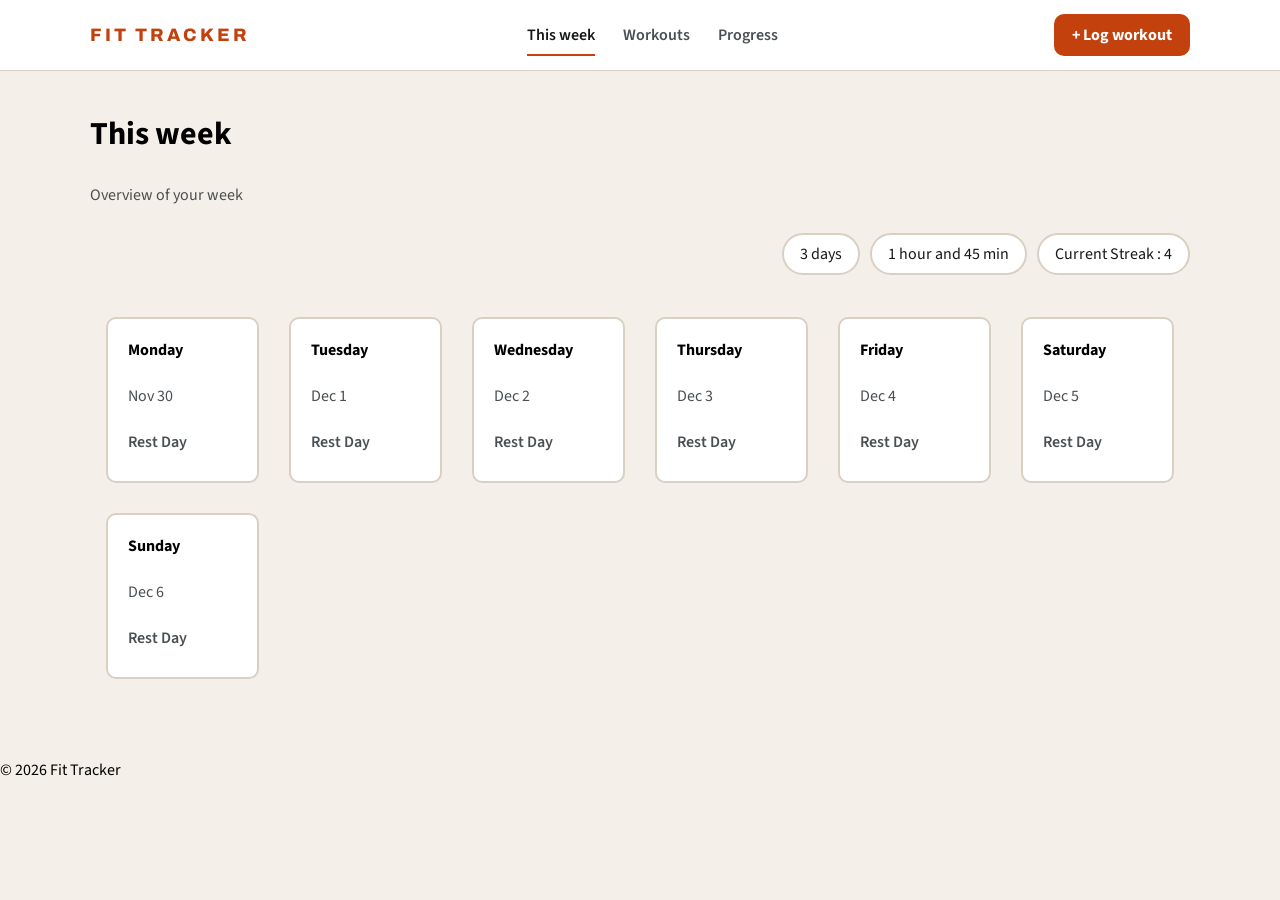
<file: Frontend/HTML/index.html>
<!DOCTYPE html>
<html lang="en">

<head>
  <meta charset="UTF-8">
  <meta name="viewport" content="width=device-width, initial-scale=1.0">
  <title>Fit Tracker</title>
  <link rel="stylesheet" href="https://fonts.googleapis.com/css2?family=Archivo:wght@500;700;800&family=Source+Sans+3:wght@400;600;700&display=swap">
  <link rel="stylesheet" href="../CSS/style.css">
  <script src="../JS/shared.js" defer></script>
  <script src="../JS/index.js" defer></script>
</head>

<body>

  <header class="header">
    <div class="header-inner">

      <h3><a href="index.html">FIT TRACKER</a></h3>

      <nav class="nav-bar">
        <ul>
          <li><a href="index.html" class="nav-link ">This week</a></li>
          <li><a href="workouts.html" class="nav-link">Workouts</a></li>
          <li><a href="progress.html" class="nav-link">Progress</a></li>
        </ul>
      </nav>

      <a class="cta" href="workouts.html">+ Log workout</a>

    </div>
  </header>

  <main class="page">

          <h1>This week</h1>
    <div class="page-head">
      <p>Overview of your week</p>

    </div>
      <div class="pills">
      <div class="pill">3 days</div>
      <div class="pill">1 hour and 45 min</div>
      <div class="pill">Current Streak : <b></b>4</div>

    </div>

    <div id="week"></div>

  </main>

  <footer class="copyright">
    <p>&copy; 2026 Fit Tracker</p>
  </footer>

</body>

</html>
</file>
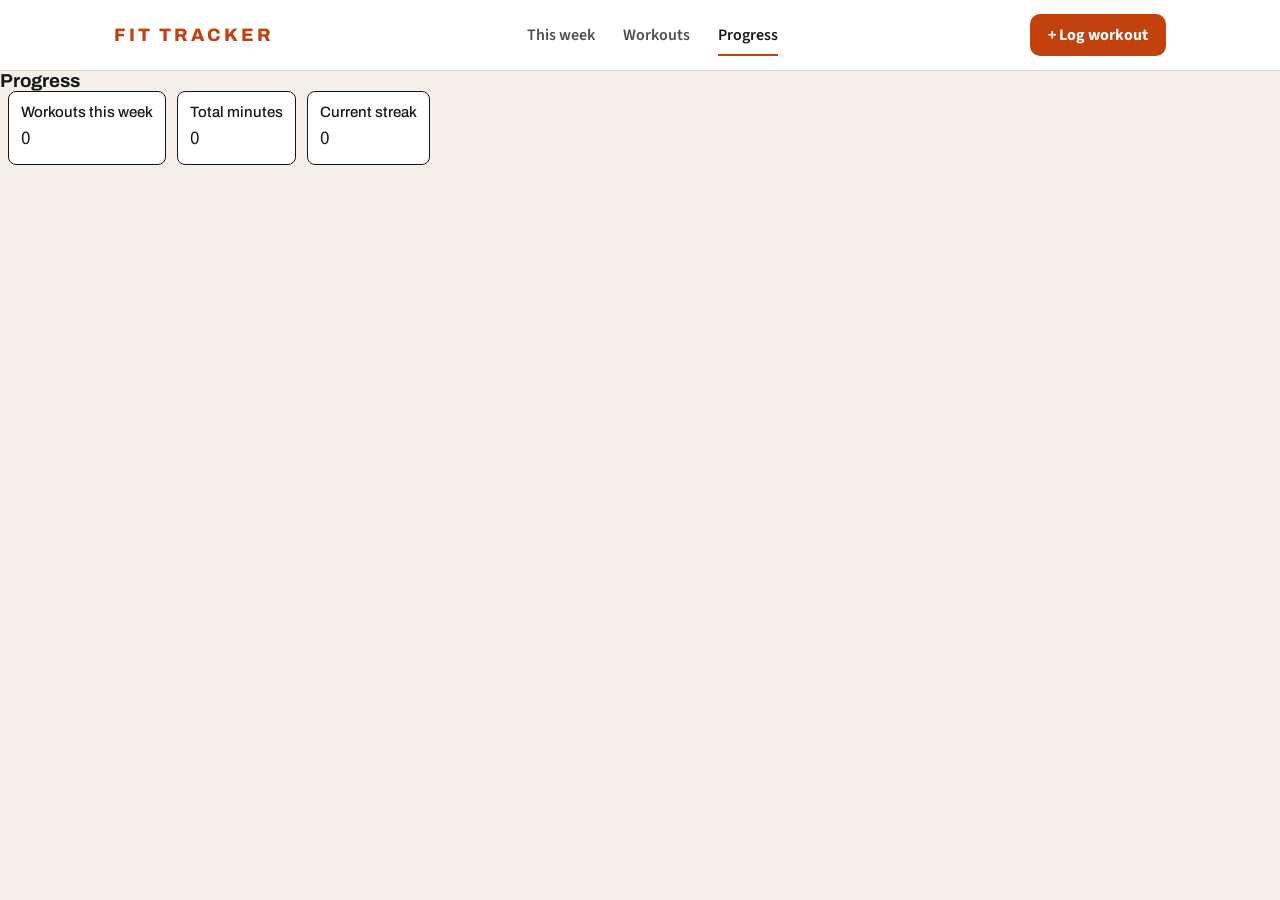
<file: Frontend/HTML/progress.html>
<!DOCTYPE html>
<html lang="en">

  <meta charset="UTF-8">
  <meta name="viewport" content="width=device-width, initial-scale=1.0">
  <title>Workouts</title>
  <link rel="stylesheet" href="https://fonts.googleapis.com/css2?family=Archivo:wght@500;700;800&family=Source+Sans+3:wght@400;600;700&display=swap">
  <link rel="stylesheet" href="../CSS/log.css">
  <link rel="stylesheet" href="../CSS/style.css">
  <script src="../JS/shared.js" defer></script>
  <script src="../JS/workout.js" defer></script>
  </head>

<body>

  <header class="header">
    <div class="header-inner">

      <h3><a href="index.html">FIT TRACKER</a></h3>

      <nav class="nav-bar">
        <ul>
          <li><a href="index.html" class="nav-link ">This week</a></li>
          <li><a href="workouts.html" class="nav-link">Workouts</a></li>
          <li><a href="progress.html" class="nav-link">Progress</a></li>
        </ul>
      </nav>

      <a class="cta" href="workouts.html">+ Log workout</a>

    </div>
  </header>


  <main>
    <h3>Progress</h3>

    <div class="stat-card">
    <p class="stat-label">Workouts this week</p>
    <p class="stat-number" id="week-count">0</p>
</div>
    <div class="stat-card">
    <p class="stat-label">Total minutes</p>
    <p class="stat-number" id="minutes-count">0</p>
</div>

    <div class="stat-card">
    <p class="stat-label">Current streak</p>
    <p class="stat-number" id="streak-count">0</p>
</div>
  </main>
</body>

</html>
</file>
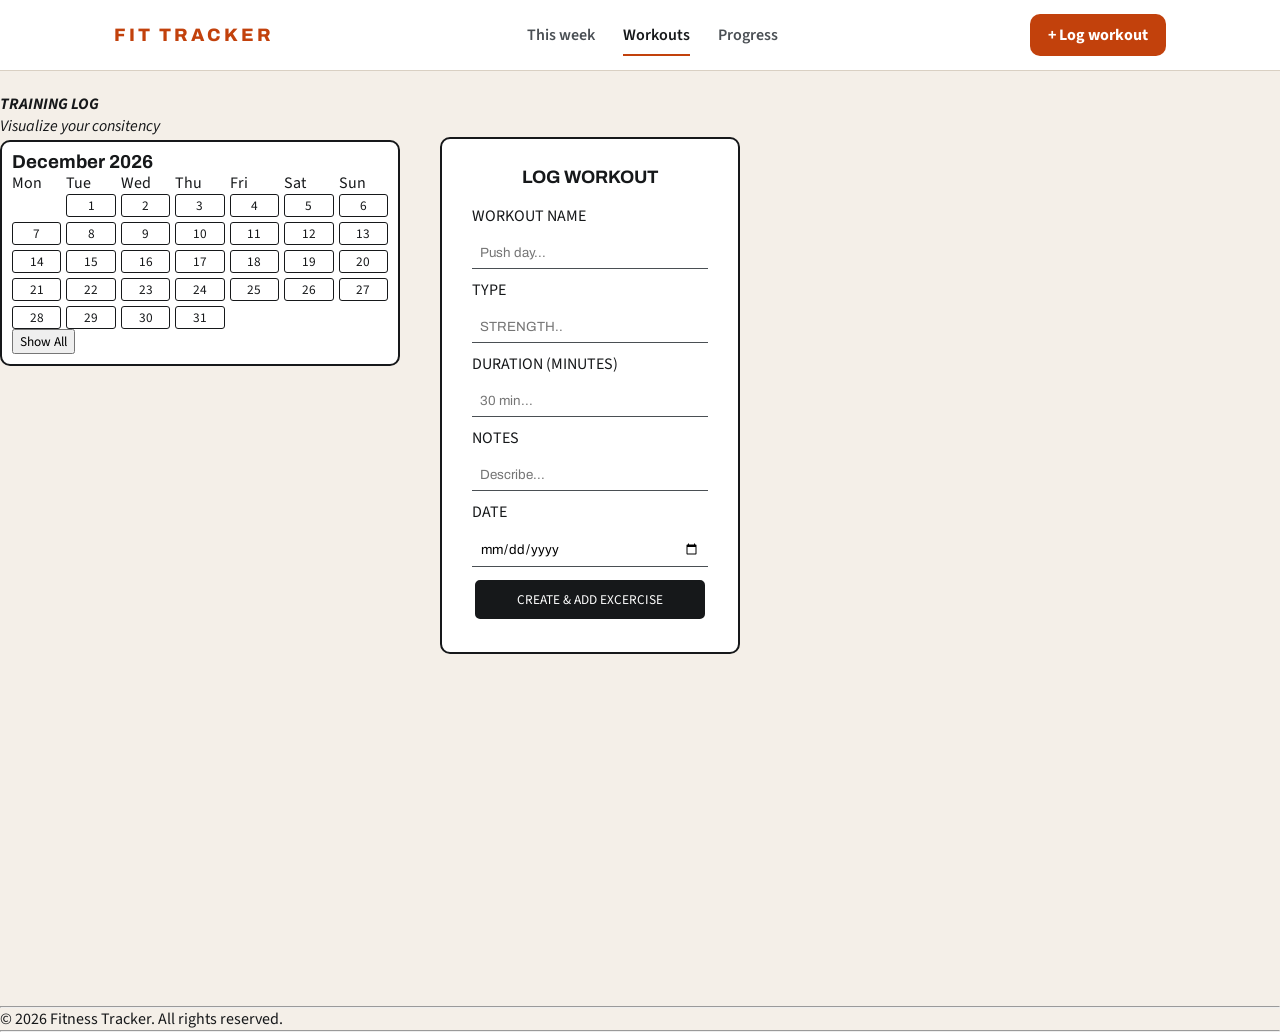
<file: Frontend/HTML/workouts.html>
<!DOCTYPE html>
<html lang="en">
<head>
  <meta charset="UTF-8">
  <meta name="viewport" content="width=device-width, initial-scale=1.0">
  <title>Workouts</title>
  <link rel="stylesheet" href="https://fonts.googleapis.com/css2?family=Archivo:wght@500;700;800&family=Source+Sans+3:wght@400;600;700&display=swap">
  <link rel="stylesheet" href="../CSS/log.css">
  <link rel="stylesheet" href="../CSS/style.css">
  <script src="../JS/shared.js" defer></script>
  <script src="../JS/workout.js" defer></script>
  </head>

<body>

  <header class="header">
    <div class="header-inner">

      <h3><a href="index.html">FIT TRACKER</a></h3>

      <nav class="nav-bar">
        <ul>
          <li><a href="index.html" class="nav-link ">This week</a></li>
          <li><a href="workouts.html" class="nav-link">Workouts</a></li>
          <li><a href="progress.html" class="nav-link">Progress</a></li>
        </ul>
      </nav>

      <a class="cta" href="workouts.html">+ Log workout</a>

    </div>
  </header>

<div class="text">
  <br>
  <h4><em>TRAINING LOG</em></h4>
  <p><em>Visualize your consitency</em></p>
</div>

<div class="container">

  <div class="calendar">

    
    <h3 id="month-title"></h3>

    <div class="weekdays">
      <div>Mon</div>
      <div>Tue</div>
      <div>Wed</div>
      <div>Thu</div>
      <div>Fri</div>
      <div>Sat</div>
      <div>Sun</div>
    </div>


  <div id="calendar-days"></div>
  <button id="show-all-btn">Show All</button>

</div>


  <div class="form-container">

    <div class="workout-form">

      <h3>LOG WORKOUT</h3>

      <form>
       
        <label for="name">WORKOUT NAME</label>
        <input type="text" id="name" placeholder="Push day...">

        <label for="type">TYPE</label>
        <input type="text" id="type" placeholder="STRENGTH..">

        <label for="duration">DURATION (MINUTES)</label>
        <input type="number" id="duration" placeholder="30 min..."> 

        <label for="note">NOTES</label>
        <input type="text" id="note" placeholder="Describe...">

        <label for="date">DATE</label>
        <input type="date" id="date">

        <button type="button" id="create">CREATE & ADD EXCERCISE</button>
      </form>

    </div>

  </div>
<div id="display"></div>



</div>


</body>

<hr>

<footer class="copyright">

<p> &copy; 2026 Fitness Tracker. All rights reserved.</p>

</footer>

<hr>
</html>
</file>
<file: Frontend/CSS/style.css>
:root {
  --sand: #F4EFE8;
  --paper: #FFFFFF;
  --ink: #16181A;
  --stone: #4A4F54;
  --ember: #C2410C;
  --teal: #0F5257;
  --line: #D9D0C3;              
}

*{
  margin: 0;
  font-family: "Source Sans 3", sans-serif;
}
body {
  background-color: var(--sand)
}
.header {
  background-color: var(--paper);
  border-bottom: 1px solid var(--line);
  position: sticky;            
  top: 0;
  z-index: 10;                
}

.header-inner {
  max-width: 1100px;             
  margin: 0 auto;              
  padding: 14px 24px;
  display: flex;
  align-items: center;
  justify-content: space-between;
  gap: 16px;
  flex-wrap: wrap; 

}

.header h3 {
  margin: 0;                    
}
.header h3 a {
  font-family: "Archivo", sans-serif;
  font-weight: 800;
  font-size: 18px;
  letter-spacing: 3px;
  color: var(--ember);
  text-decoration: none;
}

.nav-bar ul {
  display: flex;
  gap: 28px;                   
  list-style: none;             
  padding: 0;
  margin: 0;
}
.nav-bar a {
  color: var(--stone);
  text-decoration: none;
  font-weight: 600;
  padding: 8px 0;
  border-bottom: 2.5px solid transparent;   
  transition: color 0.2s, border-color 0.2s;
}
.nav-bar a:hover {
  color: var(--ink);
}
.nav-bar a.active {
  color: var(--ink);
  border-bottom-color: var(--ember);       
}

.cta {
  background-color: var(--ember);
  color: var(--paper);
  text-decoration: none;
  font-weight: 700;
  padding: 10px 18px;
  border-radius: 10px;
}
.cta:hover {
  background-color: var(--ember);
  opacity: 0.8;
}

.page {
  max-width: 1100px;
  margin: 0 auto;
  padding: 40px 24px 64px;
  display: flex;
  flex-direction: column;
  gap: 26px;
}

.page-head {
    display: flex;
    justify-content: space-between;
    align-items: flex-end;
    flex-wrap: wrap;
    gap: 16px;
}

.page-head h1 {
  font-family: "Archivo", sans-serif;
  font-size: 34px;
  font-weight: 800;
  color: var(--ink);
  line-height: 1.2;
}

.page-head p {
  font-size: 16px;
  line-height: 1.5;
  font-weight: 400;
  color: var(--stone);
}



.pills {
    display: flex;
    justify-content: flex-end;
    gap: 10px;
    flex-wrap: wrap;
}


.pill {
  background-color: var(--paper);
  color: var(--ink);
  border: 2px solid var(--line);
  padding: 8px 16px;
  border-radius: 999px;
}



#week {
  white-space: normal;
  display: grid;
  grid-template-columns: repeat(auto-fit, minmax(150px, 1fr));
  gap: 30px;
  cursor: pointer;
  border-radius: 10px;
  padding: 16px;
  align-items: stretch;
}

#week .day-card:hover {
  transition: transform 0.15s, box-shadow 0.15s;
  border-color: var(--ember);
}


.day-card {
  display: flex;
  flex-direction: column;
  gap: 16px;
  cursor: pointer;
  border: 2px solid var(--line);
  border-radius: 10px;
  padding: 20px;
  background-color: var(--paper);
  transition: transform 0.15s, box-shadow 0.15s;   /* on the normal state */

}
.day-card:hover {
    transform: translateY(-3px);                      /* moves the card 3px up */
    box-shadow: 0 6px 16px rgba(0, 0, 0, 0.08);       /* soft shadow underneath */
}

.day-card p {
  margin: 0 0 8px 0;
}

.day-workouts {
  padding: 0 10px 0 0;
  list-style: none;
  border-radius: 5px;
  background-color: var(--teal);
  color: var(--paper);
}
.workout-pill b {
    display: block;   
}
.workout-pill {
  display: block;
  width: 100%;
  padding: 10px 12px;
  border-radius: 10px;
  color: var(--paper);
}
.workout-pill span {
    display: block;
    font-size: 14px;
    opacity: 0.9;
    margin-top: 4px;
    line-height: 1.4;
    text-align: left;
}

.rest-day { 
  color: var(--stone);
  font-weight: 600;
}

.nav-bar a {
    border-bottom: 2.5px solid transparent;   
    transition: color 0.2s, border-color 0.2s;
}

.nav-bar a:hover {
    color: var(--ink);
    border-bottom-color: var(--line);         
}

.nav-bar a.active {
    color: var(--ink);
    border-bottom-color: var(--ember);        
}

a.workout-pill {
    display: block;
    color: inherit;
    text-decoration: none;
}
</file>
<file: Frontend/CSS/log.css>
:root {
  --sand: #F4EFE8;
  --paper: #FFFFFF;
  --ink: #16181A;
  --stone: #4A4F54;
  --ember: #C2410C;
  --teal: #0F5257;
}

* {
  margin: 0;
  box-sizing: border-box;
}

body {
    background-color: var(--sand);
    font-family: "Source Sans 3", sans-serif;
    color: var(--ink);
}

.workout-form {
    width: 300px;
    padding: 30px;
    border: 2px solid;
    border-radius: 10px;
    background-color: var(--paper);
}

.workout-form form {
    display: flex;
    flex-direction: column;
    gap: 10px;
    font-family: 'Archivo', sans-serif;
}

.workout-form input {
    border: none;
    border-bottom: 1px solid var(--stone);
    background-color: transparent;
    border-radius: none;
    padding: 8px;
    font-family: 'Archivo', sans-serif;
}

.workout-form button {
    padding: 10px;
    background-color: var(--ink);
    color: var(--paper);
    cursor: pointer;
    border: 3px solid var(--paper);
    border-radius: 8px;
}

.workout-form h3 {
    position: relative;
    bottom: 10px;
    font-size: 18px;
    border-radius: 5px;
    padding: 8px 20px;
    width: fit-content;
    margin: 0 auto;
    background-color: var(--paper);
    font-family: 'Archivo', sans-serif;
}

.header h3 a{
    font-family: 'Archivo', sans-serif;
    text-decoration: none;
    color: black;
    cursor: pointer;
}
.container {
  display: flex;
  gap: 40px;
}
.calendar {
  width: 400px;
  padding: 10px;
  margin-top: 3px;
  margin-bottom: 50%;
  border: 2px solid;
  border-radius: 10px;
  background-color: var(--paper);
}
#display {
    display: flex;
    flex-direction: row;
    gap: 20px;
    flex-wrap: wrap;
}

.workout-card {
    margin: 0 0 auto 50px;
    padding: 25px;
    border: 2px solid var(--ink)    ;
    border-radius: 10px;
    background-color: var(--paper);
    box-shadow: 4px 4px 0px rgba(0, 0, 0, 0.15);
}

.workout-card h3 {
    font-family: 'Archivo', sans-serif;
    margin-bottom: 15px;
    font-size: 20px;
}

.workout-card p {
    margin: 8px 0;
}

.weekdays,#calendar-days {
  display: grid;
  grid-template-columns: repeat(7, 1fr);
  gap: 5px;
}

.Completed {
    background-color: var(--ember);
    border: 1px solid var(--ember);
    border-radius: 3px;
    color: var(--paper);
    font-family: 'Archivo', sans-serif;
}
.not-completed {
    border-radius: 3px;
    border-color: var(--ink);
    background-color: var(--paper);
    color: var(--ink);
    border: 1px solid var(--ink);

    &:hover {
        background-color: var(--ember);
        color: var(--paper);
        border-color: var(--ember);
        cursor: pointer;
        transition: background-color 0.3s, color 0.3s, border-color 0.3s;
    }
}

.h1, h2, h3 {
    font-family: 'Archivo', sans-serif; 
}

.input, button {
    font-family: 'Archivo', inherit;
}

.ex-box {
 background-color: var(--sand);
 border-radius: 12px;
 padding: 12px;
 margin: 12px 0;
 border : 0.5px solid var(--ink);

}
.ex-row {
    display: flex;
   
   
}

.ex-list {
    max-height: 200px;
    overflow-y: auto;
}

.play-btn {
    background-color: var(--paper);
    border-radius: 8px;
    border-color: var(--paper);
    color: var(--ink);
    margin-left: auto;
    border: 1px solid var(--ink);
    
    transition: background-color 0.3s, color 0.3s, border-color 0.3s;

    &:hover {
        background-color: var(--ink);
        color: var(--paper);
        border-color: var(--paper);
        cursor: pointer;
        transition: background-color 0.3s, color 0.3s, border-color 0.3s;

    }
}
.show-ex-btn {
    background-color: var(--ink);
    color: var(--paper);
    border: none;
    border-radius: 8px;
    cursor: pointer;
    font-family: 'Archivo', sans-serif;
    padding: 8px 16px;
    margin: 8px 0;
    &:hover {
        background-color: var(--ember);
        color: var(--paper);
        border-color: var(--ember);
        cursor: pointer;
        transition: background-color 0.3s, color 0.3s, border-color 0.3s;
    }
}

.ex-form {
    display: grid;
    grid-template-columns: repeat(2, 1fr);
    gap: 5px;
    margin-top: 12px;
}

.ex-name,
.add-ex-btn {
    grid-column: 1 / -1;
}
.ex-form input {
    padding: 10px;
    border: 1px solid #D9D0C3;
    border-radius: 8px;
    background-color: var(--paper);
    font-size: 15px;
    transition: border-color 0.2s;
}
.ex-form input:focus {
    outline: none;
    border-color: var(--ember);
}

.ex-form input, .ex-form textarea {
    font-family: 'Archivo', sans-serif;
    padding: 8px;
    border: 1px solid var(--ink);
    border-radius: 8px;
    background-color: var(--paper);
}
.add-ex-btn {
    padding: 10px;
    border: none;
    border-radius: 8px;
    background-color: var(--ink);
    color: var(--paper);
    font-weight: 700;
    cursor: pointer;
    transition: transform 0.15s, background-color 0.2s;
}
.add-ex-btn:hover {
    background-color: var(--ember);
    transform: scale(1.05);
}

.ex-row {
    display: flex;
    align-items: center;  
    gap: 8px;
    padding: 6px 0;
}
.delete-btn{
    padding: 8px 16px;
    font-family: 'Archivo', sans-serif;
    margin-left: auto;
    border-radius: 8px;
    cursor: pointer;
    transition: background-color 0.3s, color 0.3s;
    background-color: transparent;
    color: var(--stone);
    border: 1px solid #D9D0C3;
}
.delete-btn:hover {
    background-color: red;
    color: var(--paper);
}

.card-buttons {
    display: flex;
    gap: 8px;
}
.trash-icon {
    filter: grayscale(1) brightness(0);
}
.delete-ex-btn {
    padding: 4px 8px;
    font-family: 'Archivo', sans-serif;
    border-radius: 8px;
    cursor: pointer;
    margin-left: 160px;
    transition: background-color 0.3s, color 0.3s;
    background-color: var(--paper);
    color: var(--stone);
    border: 1px solid var(--ink);
}
.delete-ex-btn:hover {
    background-color: red;
    color: var(--paper);
}

.stat-card {
   display: inline-flex;
   flex-direction: column;
   font-family: 'Archivo', sans-serif;
   gap: 4px;
   margin-bottom: 8px;
   padding: 12px;
   margin-left: 8px;
   border: 1px solid var(--ink);
   border-radius: 8px;
   background-color: var(--paper);
}
.stat-label {
    font: 500 15px 'Archivo', sans-serif;
}
.stat-number {
    font-size: 1.2em;
}

.nav-bar a {
    border-bottom: 2.5px solid transparent;   
    transition: color 0.2s, border-color 0.2s;
}

.nav-bar a:hover {
    color: var(--ink);
    border-bottom-color: var(--line);         
}

.nav-bar a.active {
    color: var(--ink);
    border-bottom-color: var(--ember);        
}
</file>
